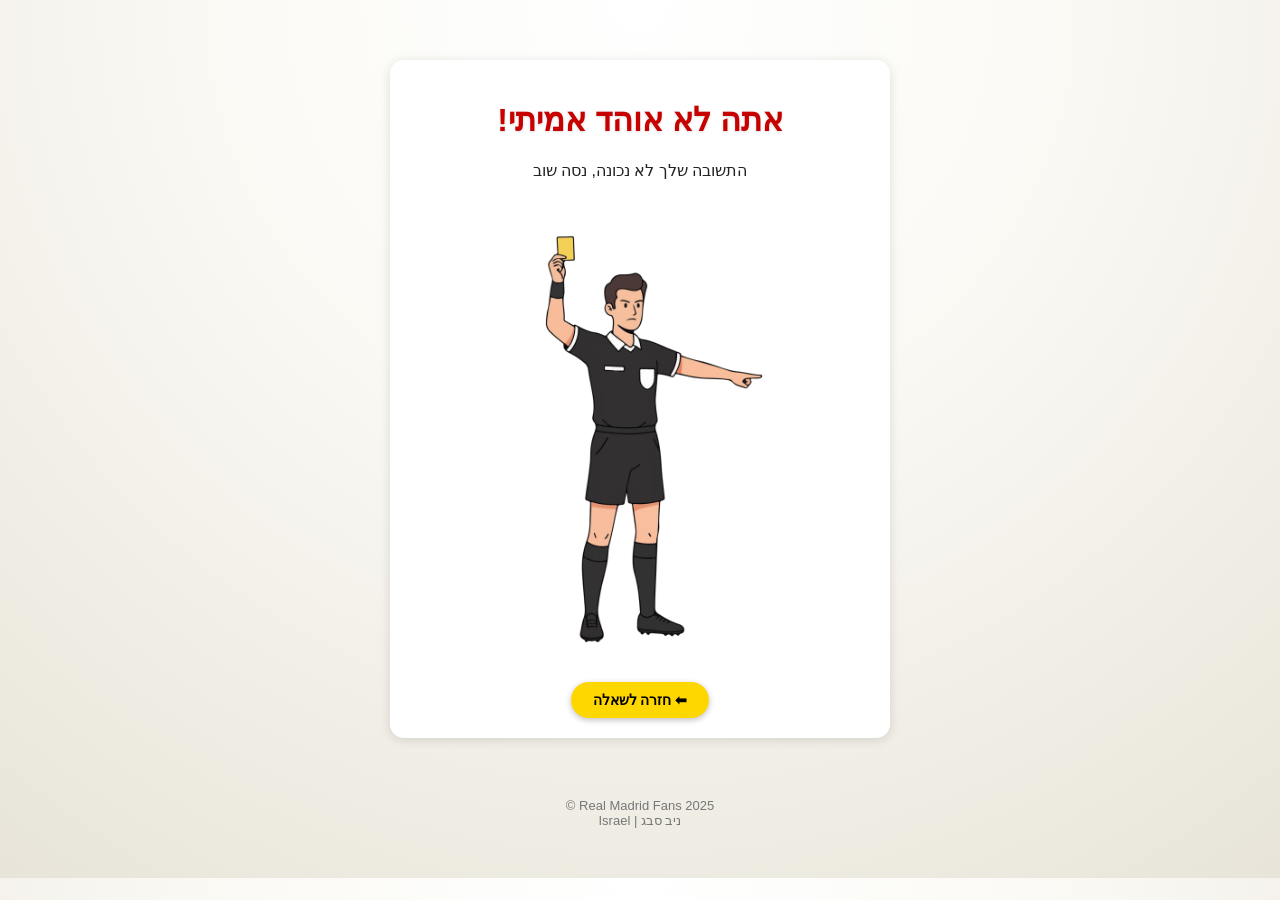
<file: wrong.html>
<!DOCTYPE html>
<html lang="he" dir="rtl">
<head>
  <meta charset="UTF-8">
  <meta name="viewport" content="width=device-width, initial-scale=1.0">
  <title>אתה לא אוהד אמיתי</title>
  <link rel="stylesheet" href="style.css">
</head>
<body>

  <div class="main-container center">
    <div class="card error-card">
      <h1 style="color:#c70000;">אתה לא אוהד אמיתי!</h1>
      <p>התשובה שלך לא נכונה, נסה שוב </p>

      <img src="pics/vector-referee-giving-yellow-card.png"
           alt="שופט מוציא כרטיס צהוב"
           style="max-width:100%; border-radius:10px; margin:15px 0;">

      <a href="nivsabag-main.html" class="btn btn-gold">⬅ חזרה לשאלה</a>
    </div>

    <div class="footer">
      Real Madrid Fans 2025 ©<br>
      ניב סבג | Israel
    </div>
  </div>

</body>
</html>
</file>
<file: style.css>
/* ========= בסיס ========= */
* { box-sizing: border-box; }

body {
  margin: 0;
  font-family: "Segoe UI", Arial, sans-serif;
  background: radial-gradient(circle at top, #ffffff 0, #faf9f4 40%, #e8e4d9 100%);
  color: #222;
  direction: rtl;
  text-align: right;
  opacity: 0;
  animation: site-fade-in 0.5s ease-out forwards;
}

@keyframes site-fade-in {
  from { opacity: 0; transform: translateY(6px); }
  to   { opacity: 1; transform: translateY(0); }
}

body.has-video { background: transparent; }

/* ========= ניווט ========= */
.navbar {
  width: 100%;
  min-height: 70px;
  background: linear-gradient(to right, #1b1b1b, #3a2c04);
  color: #fff;
  padding: 10px 24px;
  display: flex;
  align-items: center;
  justify-content: space-between;
  flex-wrap: wrap;
  gap: 12px 24px;
  box-shadow: 0 2px 10px rgba(0,0,0,0.3);
  position: relative;
  z-index: 1000;
  overflow: hidden;
}

.nav-left, .nav-right {
  display: flex;
  align-items: center;
  gap: 20px;
  flex-wrap: wrap;
}

.nav-logo {
  width: 45px;
  height: 45px;
}

.nav-title {
  font-size: 20px;
  font-weight: bold;
  color: #ffd700;
  white-space: nowrap;
  overflow: hidden;
  text-overflow: ellipsis;
}

.nav-links a {
  display: inline-block;
  color: #f7f7f7;
  text-decoration: none;
  margin: 0 4px;
  padding: 6px 16px;
  border-radius: 999px;
  font-size: 14px;
  border: 1px solid transparent;
  white-space: nowrap;
  transition: background-color 0.2s ease, border-color 0.2s ease;
}

.nav-links a:hover {
  border-color: #ffd700;
  background-color: rgba(255, 215, 0, 0.15);
}

.nav-links a.active {
  background-color: rgba(255, 215, 0, 0.25);
  border-color: #ffd700;
  color: #ffffff;
}

/* ========= מבנה כללי ========= */
.main-container {
  max-width: 1100px;
  margin: 30px auto 50px auto;
  padding: 0 30px;
}

.center { text-align: center; }

.card {
  background-color: #ffffff;
  border-radius: 14px;
  box-shadow: 0 2px 12px rgba(0,0,0,0.12);
  padding: 20px 24px;
  margin: 20px auto;
  transition: transform .18s ease, box-shadow .18s ease;
}

.card:hover {
  transform: translateY(-3px);
  box-shadow: 0 6px 18px rgba(0,0,0,0.18);
}

/* ========= כותרות ========= */
h1, h2, h3 {
  text-align: center;
  font-weight: 800;
}

h1 {
  color: #b8860b;
  text-shadow: 0 1px 3px rgba(0,0,0,0.15);
}

.section-title {
  display: block;
  width: fit-content;
  margin: 0 auto 20px auto;
  padding: 10px 24px;
  font-size: 20px;
  font-weight: 900;
  color: #3b2f0b;
  background: linear-gradient(90deg, #ffe9a9, #ffd36b, #ffe9a9);
  border-radius: 999px;
  border: 2px solid #b8942c;
  text-shadow: 0 2px 3px rgba(255,255,255,0.7);
  box-shadow: 0 4px 15px rgba(0,0,0,0.15);
}

/* ========= כפתורים ========= */
.btn {
  display: inline-block;
  padding: 10px 22px;
  border-radius: 999px;
  border: none;
  text-decoration: none;
  font-weight: bold;
  cursor: pointer;
  font-size: 14px;
}

.btn-gold {
  background-color: #ffd700;
  color: #000;
  box-shadow: 0 2px 6px rgba(0,0,0,0.25);
}

.btn-gold:hover { background-color: #f5c400; }

.btn-outline-gold {
  background-color: transparent;
  color: #b8860b;
  border: 1px solid #b8860b;
}

.btn-outline-gold:hover { background-color: #fff5c2; }

/* ========= טפסים ========= */
form table { border: none; width: 100%; }
form td {
  border: none;
  text-align: right;
  padding: 4px 0;
}

input[type="text"],
input[type="email"],
input[type="date"],
input[type="number"],
select,
textarea {
  width: 100%;
  padding: 6px 8px;
  border-radius: 6px;
  border: 1px solid #ccc;
  font-family: inherit;
  font-size: 14px;
}

textarea { resize: vertical; }

/* ========= טבלאות ========= */
.table-wrapper { overflow-x: auto; }

table {
  border-collapse: collapse;
  width: 100%;
  background-color: #fff;
}

th, td {
  padding: 10px;
  border-bottom: 1px solid #eee;
  text-align: center;
  font-size: 14px;
}

th {
  background-color: #f0e6cc;
  font-weight: bold;
}

tr:hover td { background-color: #faf4e4; }

.result-win {
  background-color: #c8f7c5;
  color: #1b5e20;
  font-weight: bold;
}
.result-draw {
  background-color: #fff8b3;
  color: #7a5e00;
  font-weight: bold;
}
.result-loss {
  background-color: #ffcccc;
  color: #8b0000;
  font-weight: bold;
}

.place-top      { background-color: #228b22; color:#fff; font-weight:bold; }
.place-cl       { background-color: #ffd700; color:#000; font-weight:bold; }
.place-relegation { background-color:#ff4d4d; color:#fff; font-weight:bold; }

/* ========= גלריה פשוטה ========= */
.gallery {
  display: flex;
  flex-wrap: wrap;
  justify-content: center;
  gap: 16px;
}

.gallery-item { text-align: center; max-width: 220px; }

.gallery-item img {
  width: 100%;
  border-radius: 10px;
  box-shadow: 0 2px 8px rgba(0,0,0,0.25);
}

.gallery-item span {
  display: block;
  margin-top: 6px;
  font-size: 14px;
}

/* ========= ציטוט ========= */
.quote {
  font-size: 18px;
  font-style: italic;
  color: #555;
  background:#fff;
  display:inline-block;
  padding:10px 16px;
  border-right:4px solid gold;
  border-radius:8px;
}

/* ========= פוטר ========= */
.footer {
  text-align: center;
  font-size: 13px;
  color: #777;
  margin: 30px 0 10px;
}

.footer .ns {
  display: inline-block;
  margin-top: 4px;
  font-size: 11px;
  color: #b8860b;
}

/* ========= דף כניסה עם וידאו ========= */
#bg-video {
  position: fixed;
  top: 0; left: 0;
  width: 100%;
  height: 100vh;
  object-fit: cover;
  z-index: -1;
  filter: brightness(80%);
}

body.has-video .main-container,
body.has-video .navbar,
body.has-video .card {
  position: relative;
  z-index: 10;
}

body.has-video h1 {
  color: #ffd700;
  text-shadow: 0 0 10px rgba(0,0,0,0.9);
}

body.has-video .main-container > p {
  color: #ffffff;
  font-size: 17px;
  font-weight: 600;
  text-shadow: 0 0 6px rgba(0,0,0,1);
}

.question-card {
  max-width: 500px;
  margin: 40px auto;
  background: rgba(255, 255, 255, 0.8);
  border-radius: 16px;
  box-shadow: 0 4px 16px rgba(0,0,0,0.35);
  backdrop-filter: blur(6px);
}

.error-card {
  max-width: 500px;
  margin: 60px auto;
}

/* ========= סגל – קלפי שחקנים ========= */
.squad-section { margin-top: 40px; }

.squad-role-title {
  font-weight: bold;
  margin-top: 20px;
  margin-bottom: 8px;
  color: #4a3a0f;
  text-align: center;
}

.players-grid {
  display: flex;
  flex-wrap: wrap;
  justify-content: center;
  gap: 18px;
  margin-top: 20px;
}

.player-card {
  position: relative;
  width: clamp(150px, 28vw, 220px);
  background: linear-gradient(160deg, #ffffff 0%, #f7f2d4 100%);
  border-radius: 18px;
  padding: 14px 12px 12px;
  text-align: center;
  box-shadow: 0 4px 14px rgba(0,0,0,0.18);
  border: 2px solid #d4b56a;
  overflow: hidden;
  transition: transform .2s ease, box-shadow .2s ease;
}

.player-card:hover {
  transform: translateY(-6px);
  box-shadow: 0 8px 20px rgba(0,0,0,0.25);
}

/* צבעים לפי תפקיד */
.player-card.gk {
  background: linear-gradient(160deg, #ffffff 0%, #e0e8ff 100%);
  border-color: #003399;
}
.player-card.def {
  background: linear-gradient(160deg, #ffffff 0%, #ffe4c4 100%);
  border-color: #ff9800;
}
.player-card.mid {
  background: linear-gradient(160deg, #ffffff 0%, #f1ddff 100%);
  border-color: #7b1fa2;
}
.player-card.fw {
  background: linear-gradient(160deg, #ffffff 0%, #fff2c2 100%);
  border-color: #daa520;
}
.player-card.coach {
  background: linear-gradient(160deg, #1b1b1b 0%, #3a2c04 100%);
  border-color: #ffd700;
  color: #fff;
}
.player-card.coach .player-name,
.player-card.coach .player-position,
.player-card.coach .player-flag { color: #fff; }

.player-number-badge {
  position: absolute;
  top: 8px;
  left: 10px;
  background: #2b2410;
  color: #ffd700;
  font-weight: bold;
  font-size: 13px;
  padding: 4px 8px;
  border-radius: 999px;
}

.player-role-tag {
  position: absolute;
  top: 8px;
  right: 10px;
  background: rgba(255,255,255,0.8);
  color: #4a3a0f;
  font-size: 11px;
  padding: 4px 8px;
  border-radius: 999px;
}

.player-img {
  width: 100%;
  border-radius: 14px;
  margin-top: 22px;
  margin-bottom: 10px;
  object-fit: cover;
}

.player-name {
  font-weight: bold;
  font-size: 15px;
  color: #3b2f0b;
}

.player-position {
  font-size: 13px;
  color: #6c5a24;
}

.player-flag {
  font-size: 12px;
  margin-top: 4px;
  color: #555;
}

/* ========= המשחק הבא + ספירה לאחור ========= */
.next-match-card {
  max-width: 650px;
  margin: 20px auto 30px auto;
  text-align: center;
}

.next-match-title {
  font-size: 18px;
  font-weight: bold;
  margin-bottom: 6px;
}

.next-match-details {
  font-size: 14px;
  color: #555;
  margin-bottom: 14px;
}

.next-match-vs {
  font-size: 24px;
  font-weight: bold;
  margin-bottom: 8px;
  display: flex;
  align-items: center;
  justify-content: center;
  flex-wrap: wrap;
  gap: 12px;
  direction: rtl;
  text-align: center;
}

.countdown-logos {
  display: flex;
  justify-content: center;
  align-items: center;
  gap: 18px;
  margin-bottom: 12px;
}

.team-logo { width: 50px; height: auto; max-height: 50px; object-fit: contain; }
.team-logo-small {
  width: clamp(30px, 12vw, 60px);
  height: auto;
  max-height: 60px;
  vertical-align: middle;
  margin: 0 6px;
  object-fit: contain;
}

.team-logo-side {
  margin: 0;
}

.team-name {
  font-size: 20px;
  min-width: 110px;
}

.vs-text {
  font-weight: bold;
  font-size: 22px;
  color: #3b2f0b;
}

.countdown {
  display: flex;
  justify-content: center;
  flex-wrap: wrap;
  gap: 12px;
  margin: 10px 0 16px 0;
}

.count-item {
  background-color: #f0e6cc;
  border-radius: 10px;
  padding: 8px 10px;
  min-width: 60px;
  flex: 1 1 80px;
}

.count-item span {
  display: block;
  font-size: 20px;
  font-weight: bold;
  color: #3b2f0b;
}

.count-item small {
  font-size: 11px;
  color: #555;
}

.btn-tickets {
  display: inline-block;
  padding: 10px 24px;
  border-radius: 999px;
  background: linear-gradient(90deg, #ffd700, #f5c400);
  color: #000;
  font-weight: bold;
  font-size: 14px;
  text-decoration: none;
  box-shadow: 0 2px 6px rgba(0,0,0,0.25);
}

.btn-tickets:hover {
  background: linear-gradient(90deg, #ffe15a, #ffd700);
}

/* ========= דף היסטוריה ========= */
.history-container { margin-top: 40px; }

/* הירו */
.history-hero {
  position: relative;
  overflow: hidden;
  text-align: center;
  padding: 40px 30px;
  border-radius: 18px;
  background: radial-gradient(circle at top, #fff9e6 0, #f0e0b5 40%, #d0b36a 100%);
  border: 1px solid #ffd700cc;
  box-shadow: 0 12px 28px rgba(0,0,0,0.28);
}

.history-hero::before {
  content: "";
  position: absolute;
  inset: -40%;
  background:
    radial-gradient(circle at 15% 0%, rgba(255,255,255,0.5) 0, transparent 55%),
    radial-gradient(circle at 90% 100%, rgba(255,215,0,0.55) 0, transparent 60%);
  opacity: 0.9;
  pointer-events: none;
}

.history-hero h1 {
  position: relative;
  z-index: 1;
  color: #2b1e00;
  font-size: 34px;
  margin-bottom: 10px;
  text-shadow: 0 2px 5px rgba(255,255,255,0.6),
               0 3px 12px rgba(0,0,0,0.25);
}

.history-intro {
  position: relative;
  z-index: 1;
  font-size: 16px;
  color: #4a3a0f;
  max-width: 650px;
  margin: 0 auto;
}

/* ציר זמן */
.timeline {
  margin-top: 25px;
  padding: 22px 24px 14px 12px;
  border-radius: 18px;
  background: linear-gradient(145deg, #1e1b15, #3a2f18);
  box-shadow: 0 12px 28px rgba(0,0,0,0.35);
  border: 1px solid rgba(255, 215, 0, 0.4);
  position: relative;
}

.timeline::before {
  content: "";
  position: absolute;
  top: 24px;
  bottom: 24px;
  right: 40px;
  width: 2px;
  background: linear-gradient(to bottom, #ffd700, rgba(255,215,0,0.05));
  opacity: 0.95;
}

.timeline-item {
  position: relative;
  margin-bottom: 26px;
  padding-right: 68px;
  cursor: pointer;
}

.timeline-item::before {
  content: "";
  position: absolute;
  top: 14px;
  right: 33px;
  width: 14px;
  height: 14px;
  border-radius: 50%;
  background-color: #ffd700;
  box-shadow:
    0 0 0 4px rgba(255,215,0,0.35),
    0 0 14px rgba(255,215,0,1);
}

.timeline-year {
  display: inline-block;
  padding: 4px 14px;
  border-radius: 999px;
  background: rgba(0,0,0,0.7);
  border: 1px solid rgba(255,215,0,0.8);
  color: #ffd700;
  font-weight: bold;
  font-size: 14px;
  margin-bottom: 8px;
}

.timeline-content {
  display: flex;
  flex-direction: row-reverse;
  align-items: flex-start;
  gap: 14px;
  background: rgba(255,255,255,0.06);
  border-radius: 14px;
  padding: 10px 12px;
  border: 1px solid rgba(255,255,255,0.07);
  transition: background 0.2s ease, transform 0.2s ease, box-shadow 0.2s ease;
}

.timeline-text { flex: 1; }

.timeline-content h3 {
  margin: 0 0 4px;
  font-size: 17px;
  color: #ffeeb0;
  text-shadow: 0 1px 4px rgba(0,0,0,0.5);
}

.timeline-content p {
  margin: 0;
  font-size: 14px;
  color: #e3ddc7;
}

.timeline-media img {
  width: 120px;
  height: 80px;
  border-radius: 12px;
  object-fit: cover;
  box-shadow: 0 4px 10px rgba(0,0,0,0.6);
}

.timeline-item:hover .timeline-content {
  background: rgba(255,255,255,0.14);
  transform: translateY(-3px);
  box-shadow: 0 6px 16px rgba(0,0,0,0.55);
}

/* שיאים ותארים */
.history-stats-grid {
  display: grid;
  grid-template-columns: repeat(auto-fit, minmax(160px, 1fr));
  gap: 16px;
  margin-top: 20px;
}

.history-stat-box {
  background: radial-gradient(circle at top, #fffaf0 0, #f2e2b4 45%, #caa55f 100%);
  border-radius: 16px;
  padding: 14px 10px;
  text-align: center;
  border: 1px solid rgba(180, 130, 30, 0.9);
  box-shadow: 0 6px 16px rgba(0,0,0,0.18);
  position: relative;
  overflow: hidden;
}

.history-stat-box::before {
  content: "";
  position: absolute;
  inset: 0;
  background: radial-gradient(circle at top, rgba(255,255,255,0.7) 0, transparent 55%);
  opacity: 0.8;
  pointer-events: none;
}

.history-stat-number {
  font-size: 28px;
  font-weight: bold;
  color: #3b2f0b;
  margin-bottom: 4px;
  position: relative;
  z-index: 1;
}

.history-stat-label {
  font-size: 13px;
  color: #5a4a16;
  position: relative;
  z-index: 1;
}

.history-note {
  margin-top: 10px;
  font-size: 12px;
  color: #777;
}

/* תקצירים – נגן YouTube */
.history-highlights { margin-top: 30px; }

.highlights-grid {
  display: grid;
  grid-template-columns: repeat(auto-fit, minmax(320px, 1fr));
  gap: 22px;
  margin-top: 10px;
}

.highlight-card {
  background: linear-gradient(160deg, #fffaf0 0%, #f2deb0 40%, #d8b66a 100%);
  border-radius: 18px;
  padding: 14px 14px 18px;
  border: 1px solid rgba(180, 130, 30, 0.9);
  box-shadow: 0 6px 18px rgba(0,0,0,0.16);
}

.highlight-card h3 {
  margin-top: 0;
  margin-bottom: 10px;
  font-size: 16px;
  color: #3b2f0b;
  text-align: center;
}

.highlight-video {
  position: relative;
  width: 100%;
  padding-bottom: 56.25%;
  border-radius: 12px;
  overflow: hidden;
  box-shadow: 0 4px 14px rgba(0,0,0,0.35);
}

.highlight-video iframe {
  position: absolute;
  top: 0; left: 0;
  width: 100%;
  height: 100%;
  border: 0;
}

/* אגדות לבנות */
.history-legends { margin-top: 25px; }

.legends-grid {
  display: grid;
  grid-template-columns: repeat(auto-fit, minmax(220px, 1fr));
  gap: 18px;
  margin-top: 18px;
}

.legend-card {
  background: linear-gradient(160deg, #121111 0%, #26211b 45%, #3d3223 100%);
  border-radius: 16px;
  padding: 16px 16px 18px;
  border: 1px solid rgba(255,255,255,0.07);
  box-shadow: 0 6px 16px rgba(0,0,0,0.4);
  position: relative;
  overflow: hidden;
  text-align: center;
}

.legend-card::before {
  content: "";
  position: absolute;
  top: 0; right: 0;
  width: 4px;
  height: 100%;
  background: linear-gradient(to bottom, #ffd700, #f2c347, #ffd700);
}

.legend-img-wrap {
  width: 130px;
  height: 130px;
  border-radius: 50%;
  overflow: hidden;
  border: 3px solid #ffd700;
  margin: 0 auto 10px auto;
}

.legend-img {
  width: 100%;
  height: 100%;
  object-fit: cover;
}

.legend-card h3 {
  margin-top: 0;
  margin-bottom: 6px;
  font-size: 18px;
  color: #ffeeb3;
  text-shadow: 0 2px 4px rgba(0,0,0,0.4);
}

.legend-card p {
  margin: 0;
  font-size: 13px;
  color: #ddd7c2;
}
.nav-home-link {
  display: flex;
  align-items: center;
  gap: 12px;
  text-decoration: none;
}

.nav-home-link:hover .nav-title {
  color: #ffd700cc;
}
/* ===== אזור תחתון בעמוד הטבלאות – רגעים + המנון + מועדון ===== */

.homepage-media {
  padding: 24px 22px;
}

.homepage-media-grid {
  display: flex;
  flex-wrap: wrap;
  gap: 24px;
  align-items: stretch;
}

.media-column {
  flex: 1 1 320px;
}

/* גלריה – יותר כמו “קרוסלה” */
.gallery-scroll {
  display: flex;
  gap: 14px;
  overflow-x: auto;
  padding-bottom: 6px;
}

.gallery-scroll .gallery-item {
  min-width: 200px;
  max-width: 230px;
}

.gallery-scroll::-webkit-scrollbar {
  height: 6px;
}
.gallery-scroll::-webkit-scrollbar-track {
  background: #f3e8c8;
  border-radius: 999px;
}
.gallery-scroll::-webkit-scrollbar-thumb {
  background: #c9a74c;
  border-radius: 999px;
}

/* כרטיסי משנה בעמודה הימנית */
.card-inner {
  background: #fdf8ea;
  border-radius: 14px;
  padding: 14px 16px 16px;
  box-shadow: 0 3px 10px rgba(0,0,0,0.15);
  margin-bottom: 16px;
}

/* המנון */
.anthem-card h3 {
  margin-top: 0;
  margin-bottom: 8px;
}

.anthem-card audio {
  width: 100%;
}

.anthem-quote {
  margin-top: 10px;
  font-size: 14px;
  font-style: italic;
  color: #444;
}

/* מועדון אוהדים */
.club-card h3 {
  margin-top: 0;
  margin-bottom: 8px;
}

.benefits-list {
  list-style: none;
  padding: 0;
  margin: 0 0 12px 0;
  text-align: right;
  font-size: 14px;
  line-height: 1.8;
}

.benefits-list li {
  position: relative;
  padding-right: 20px;
}

.benefits-list li::before {
  content: "★";
  position: absolute;
  right: 0;
  top: 0;
  color: #d1a21f;
  font-size: 12px;
}

/* רספונסיבי – מסכים קטנים */
@media (max-width: 768px) {
  .homepage-media-grid {
    flex-direction: column;
  }
}
/* ===== אזור תחתון – גלריה + המנון + מועדון ===== */

.media-two-col {
  margin-top: 30px;
  padding: 24px 22px;
}

/* שתי עמודות – שמאל גלריה, ימין כרטיסים */
.media-two-grid {
  display: grid;
  grid-template-columns: minmax(0, 2fr) minmax(0, 1.3fr);
  gap: 24px;
  align-items: flex-start;
}

/* גלריה */
.media-left .section-title {
  margin-bottom: 16px;
}

.media-gallery {
  display: grid;
  grid-template-columns: repeat(2, minmax(0, 1fr));
  gap: 14px;
}

/* כל תמונה – קופסה מגיבה למסך */
.media-img-box {
  position: relative;
  overflow: hidden;
  border-radius: 14px;
  box-shadow: 0 4px 14px rgba(0,0,0,0.3);
  background: #000;
}

.media-img-box img {
  width: 100%;
  height: 100%;
  aspect-ratio: 16 / 9;   /* שומר יחס של “מסך” – מתרחב עם המסך */
  object-fit: cover;
  transition: transform 0.25s ease, filter 0.25s ease;
}

/* overlay טקסט */
.media-img-box span {
  position: absolute;
  left: 0;
  right: 0;
  bottom: 0;
  padding: 6px 10px;
  font-size: 13px;
  color: #fff;
  background: linear-gradient(to top, rgba(0,0,0,0.7), transparent);
}

/* אפקט hover – קליל, יוקרתי */
.media-img-box:hover img {
  transform: scale(1.05);
  filter: brightness(1.05);
}

/* צד ימין – המנון + מועדון */
.media-right {
  display: flex;
  flex-direction: column;
  gap: 16px;
}

.media-card {
  background: radial-gradient(circle at top, #fffaf0 0, #f2e2b4 45%, #d9b465 100%);
  border-radius: 16px;
  padding: 14px 16px 16px;
  box-shadow: 0 4px 14px rgba(0,0,0,0.25);
}

.media-card h3 {
  margin: 0 0 8px 0;
  text-align: center;
  color: #3b2f0b;
}

/* המנון */
.anthem-card audio {
  width: 100%;
}

.anthem-quote {
  margin-top: 8px;
  font-size: 14px;
  font-style: italic;
  text-align: center;
  color: #5a4514;
}

/* מועדון אוהדים */
.benefits-list {
  list-style: none;
  padding: 0;
  margin: 4px 0 14px 0;
  font-size: 14px;
  line-height: 1.7;
}

.benefits-list li {
  position: relative;
  padding-right: 18px;
}

.benefits-list li::before {
  content: "★";
  position: absolute;
  right: 0;
  top: 1px;
  color: #c8971f;
  font-size: 11px;
}

/* רספונסיבי למסכים קטנים */
@media (max-width: 900px) {
  .media-two-grid {
    grid-template-columns: 1fr;
  }
}

@media (max-width: 600px) {
  .media-gallery {
    grid-template-columns: 1fr;
  }
}
/* ===== סקשן 3 תמונות – סליידר ===== */

.moments-section {
  margin-top: 30px;
  text-align: center;
}

.moments-slider {
  display: flex;
  align-items: center;
  justify-content: center;
  gap: 14px;
  margin-top: 18px;
}

.moment-frame {
  width: min(360px, 80vw);
  height: min(360px, 80vw);
  border-radius: 18px;
  overflow: hidden;
  position: relative;
  background: #000;
  box-shadow: 0 4px 16px rgba(0,0,0,0.25);
}

.moment-item {
  position: absolute;
  inset: 0;
  display: flex;
  text-decoration: none;
  color: inherit;
  opacity: 0;
  pointer-events: none;
  transition: opacity 0.25s ease;
}

.moment-item.active {
  opacity: 1;
  pointer-events: auto;
}

.moment-item img {
  width: 100%;
  height: 100%;
  object-fit: cover;
  display: block;
}

.moment-item span {
  position: absolute;
  left: 0;
  right: 0;
  bottom: 0;
  padding: 8px 12px;
  font-size: 14px;
  color: #fff;
  background: linear-gradient(to top, rgba(0,0,0,0.8), transparent);
}

.moment-nav {
  border: none;
  width: 42px;
  height: 42px;
  border-radius: 50%;
  background: #f0e6cc;
  color: #3b2f0b;
  font-size: 22px;
  font-weight: bold;
  cursor: pointer;
  box-shadow: 0 2px 8px rgba(0,0,0,0.2);
  transition: transform .15s ease, background .15s ease;
}

.moment-nav:hover {
  background: #ffe08a;
  transform: translateY(-2px);
}

.moment-indicator {
  margin-top: 10px;
  font-size: 14px;
  color: #6c5a24;
  font-weight: 600;
}


/* ===== סקשן המנון ===== */

.anthem-section {
  margin-top: 24px;
  text-align: center;
}

.anthem-section audio {
  width: 100%;
  max-width: 520px;
  display: block;
  margin: 10px auto 0 auto;
}

.anthem-section .anthem-quote {
  margin-top: 10px;
  font-size: 14px;
  font-style: italic;
  color: #5a4514;
}

/* ===== סקשן הצטרפות למועדון ===== */

.fanclub-cta {
  margin-top: 24px;
  text-align: center;
  background: radial-gradient(circle at top, #fffaf0 0, #f2e2b4 45%, #d9b465 100%);
  box-shadow: 0 4px 18px rgba(0,0,0,0.22);
}

.fanclub-text {
  max-width: 100%;
  margin: 0 auto 12px auto;
  font-size: 14px;
  color: #4a3a0f;
}

.fanclub-benefits {
  list-style: none;
  padding: 0;
  margin: 0 0 14px 0;
  max-width: 520px;
  margin-left: auto;
  margin-right: auto;
  text-align: right;
  font-size: 14px;
  line-height: 1.8;
}

.fanclub-benefits li {
  position: relative;
  padding-right: 18px;
}

.fanclub-benefits li::before {
  content: "★";
  position: absolute;
  right: 0;
  top: 2px;
  font-size: 11px;
  color: #876718;
}

.fanclub-btn {
  margin-top: 4px;
  padding-inline: 26px;
}

/* ========= רספונסיביות כללית ========= */
@media (max-width: 1024px) {
  .main-container {
    padding: 0 20px;
  }

  .card {
    padding: 20px 18px;
  }

  .nav-title {
    font-size: 18px;
  }
}

@media (max-width: 768px) {
  .navbar {
    justify-content: center;
  }

  .nav-right,
  .nav-left {
    width: 100%;
    justify-content: center;
  }

  .nav-links {
    display: flex;
    flex-wrap: wrap;
    justify-content: center;
    gap: 6px;
  }

  .nav-links a {
    padding: 6px 12px;
    margin: 2px 4px;
  }

  .main-container {
    margin: 20px auto 40px auto;
  }

  h1 {
    font-size: 2rem;
  }

  h2,
  .section-title {
    font-size: 1.4rem;
  }

  .count-item {
    min-width: 45%;
  }

  .timeline-content {
    flex-direction: column;
    gap: 10px;
  }

  .timeline-media img {
    width: 100%;
    height: auto;
  }

  .history-stats-grid {
    grid-template-columns: repeat(auto-fit, minmax(140px, 1fr));
  }

  .legends-grid {
    grid-template-columns: repeat(auto-fit, minmax(180px, 1fr));
  }
  
  .moments-slider {
    gap: 10px;
  }
  
  .moment-nav {
    width: 36px;
    height: 36px;
    font-size: 18px;
  }
}

@media (max-width: 600px) {
  body {
    font-size: 15px;
  }

  .navbar {
    padding: 12px 16px;
  }

  .nav-right {
    flex-direction: column;
    text-align: center;
  }

  .nav-logo {
    width: 36px;
    height: 36px;
  }

  .nav-title {
    font-size: 16px;
    white-space: normal;
    text-align: center;
  }

  .main-container {
    padding: 0 14px;
  }

  .card {
    padding: 16px 14px;
  }

  h1 {
    font-size: 1.75rem;
  }

  h2,
  .section-title {
    font-size: 1.2rem;
  }

  table {
    font-size: 12px;
  }

  th,
  td {
    padding: 6px 4px;
  }

  .countdown {
    gap: 10px;
  }

  .player-card {
    width: 100%;
    max-width: 280px;
  }

  .moment-frame {
    width: min(280px, 92vw);
  }

  form table {
    display: block;
  }

  form tr {
    display: block;
    margin-bottom: 12px;
  }

  form td {
    display: block;
    width: 100%;
  }

  form td:first-child:not([colspan]) {
    font-weight: 600;
    margin-bottom: 6px;
  }
}

@media (max-width: 480px) {
  .nav-links a {
    width: 100%;
    text-align: center;
  }

  .timeline {
    padding: 18px 16px;
  }

  .timeline::before {
    right: 20px;
  }

  .timeline-item {
    padding-right: 36px;
  }

  .timeline-item::before {
    right: 18px;
  }

  .timeline-content {
    padding: 10px;
  }
}
</file>
